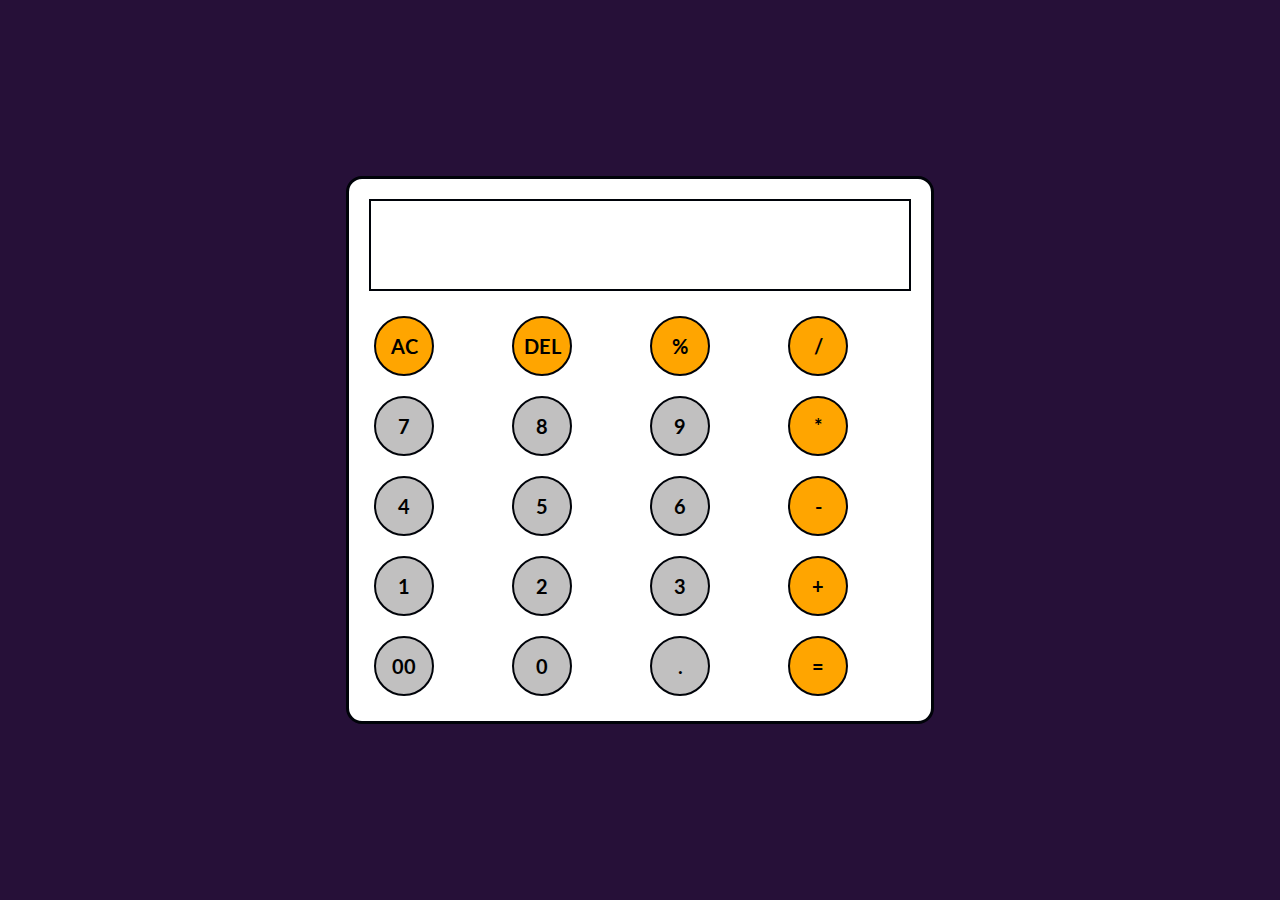
<file: Task 1 - Calculator/index.html>
<!DOCTYPE html>
<html lang="en">
<head>
    <meta charset="UTF-8">
    <meta name="viewport" content="width=device-width, initial-scale=1.0">
    <link rel="stylesheet" href="main.css">
    <title>Calculator</title>
</head>
<body>
    <div class="Calculator">
        <input type="text" placeholder="0" id="input">
        <div class="grid">
            <button class="oprtr">AC</button>
            <button class="oprtr">DEL</button>
            <button class="oprtr">%</button>
            <button class="oprtr">/</button>
            <button>7</button>
            <button>8</button>
            <button>9</button>
            <button class="oprtr">*</button>
            <button>4</button>
            <button>5</button>
            <button>6</button>
            <button class="oprtr">-</button>
            <button>1</button>
            <button>2</button>
            <button>3</button>
            <button class="oprtr">+</button>
            <button>00</button>
            <button>0</button>
            <button>.</button>
            <button class="eqBt">=</button>
        </div>
    </div>

    <script src="script.js"></script>
</body>
</html>
</file>
<file: Task 1 - Calculator/main.css>
@import url('https://fonts.googleapis.com/css2?family=Lato&display=swap');

* {
    margin: 0;
    padding: 0;
    box-sizing: border-box;
    font-family: 'Lato', sans-serif;
}

body {
    width: 100%;
    height: 100vh;
    display: flex;
    justify-content: center;
    align-items: center;
    background: #261038;
}

.Calculator {
    border: 3px solid #000309;
    padding: 20px;
    border-radius: 16px;
    background: white;
}

input {
    width: 100%;
    border:2px solid #000309;
    padding: 20px;
    margin-bottom: 20px;
    background: transparent;
    font-size: 40px;
    text-align: right;
    color: black;
}

input::placeholder {
    color: white;
}

.grid {
    display: grid;
    grid-template-columns: repeat(4, 1fr);
    gap: 10px;
}

button {
    border: 2px solid #000309;
    width: 60px;
    height: 60px;
    margin: 5px;
    border-radius: 50%;
    background: rgb(193, 192, 192);
    color: black;
    font-size: 20px;
    cursor: pointer;
    font-weight: bold;
    transition: 0.3s;
}

button:hover {
    background: rgb(133, 132, 132); 
    box-shadow: none; 
}

.eqBt,
.oprtr {
    background-color: orange;
    color: black;
}

.eqBt:hover,
.oprtr:hover {
    background-color: #e69500; 
    box-shadow: none; 
}
</file>
